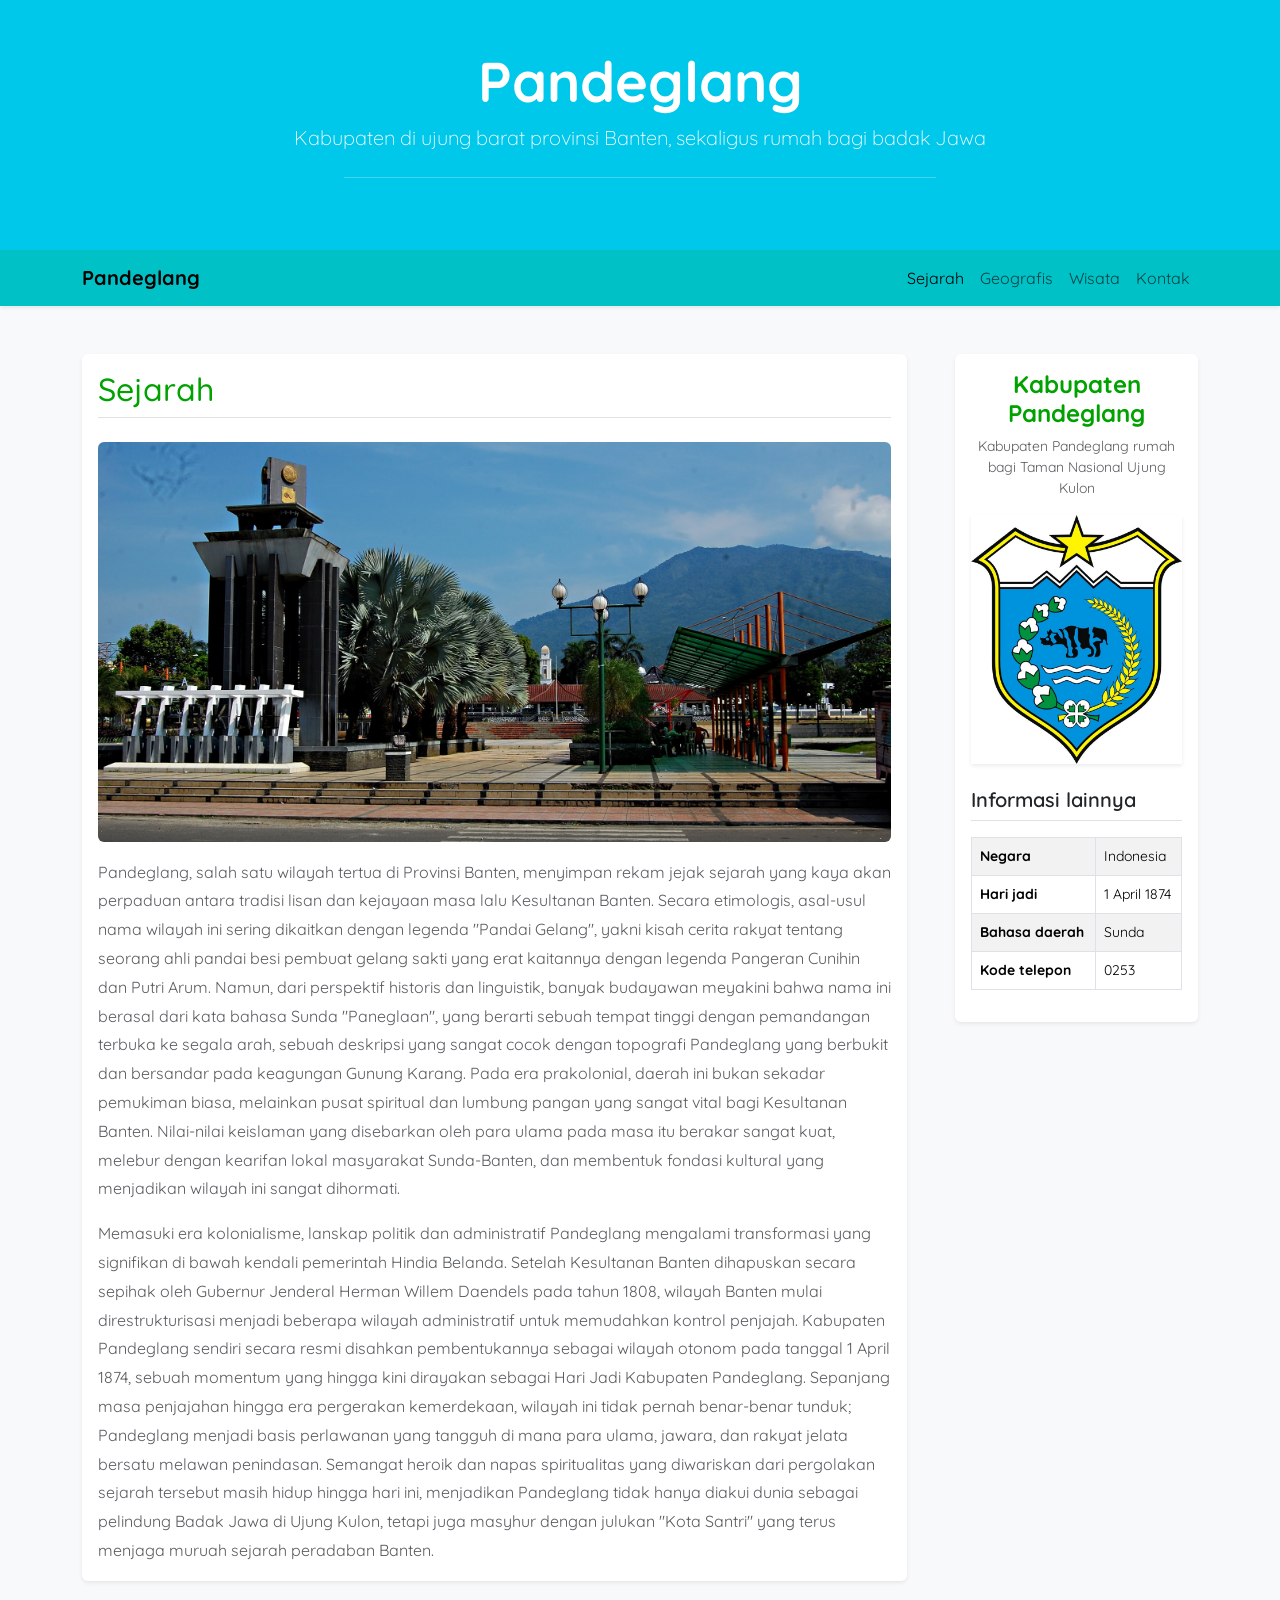
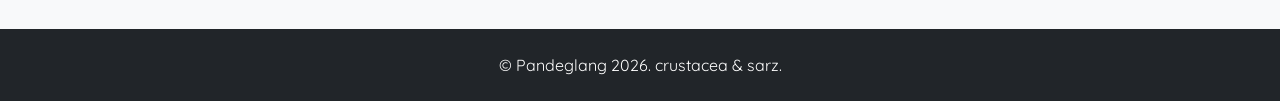
<file: index.html>
<!DOCTYPE html>
<html lang="en">

<head>
  <meta charset="UTF-8">
  <meta name="viewport" content="width=device-width, initial-scale=1.0">
  <title>Sejarah Pandeglang</title>

  <!-- <link rel="stylesheet" href="style.css"> -->

  <link rel="preconnect" href="https://fonts.googleapis.com">
  <link rel="preconnect" href="https://fonts.gstatic.com" crossorigin>
  <link href="https://fonts.googleapis.com/css2?family=Quicksand:wght@300..700&display=swap" rel="stylesheet">
  <link href="https://cdn.jsdelivr.net/npm/bootstrap@5.3.8/dist/css/bootstrap.min.css" rel="stylesheet"
    integrity="sha384-sRIl4kxILFvY47J16cr9ZwB07vP4J8+LH7qKQnuqkuIAvNWLzeN8tE5YBujZqJLB" crossorigin="anonymous">

  <style>
    body {
      font-family: 'Quicksand', sans-serif;
    }
    h2, h3 {color:#00a200 !important;
    }
  </style>
</head>

<body class="bg-light">
  <!-- Header / Jumbotron -->
  <header>
    <div class="container-fluid text-white p-5 text-center shadow-sm" style="background-color: #00c8eb;">
      <h1 class="display-4 fw-bold">Pandeglang</h1>
      <p class="lead">Kabupaten di ujung barat provinsi Banten, sekaligus rumah bagi badak Jawa</p>
      <hr class="my-4 text-white w-50 mx-auto">
    </div>
  </header>

  <!-- Navigasi -->
  <nav class="navbar navbar-expand-lg navbar-light shadow-sm sticky-top" style="background-color: #00c2c6;">
    <div class="container">
      <a class="navbar-brand fw-bold" href="#">Pandeglang</a>
      <button class="navbar-toggler" type="button" data-bs-toggle="collapse" data-bs-target="#navbarNavAltMarkup"
        aria-controls="navbarNavAltMarkup" aria-expanded="false" aria-label="Toggle navigation">
        <span class="navbar-toggler-icon"></span>
      </button>
      <div class="collapse navbar-collapse" id="navbarNavAltMarkup">
        <div class="navbar-nav ms-auto">
          <a class="nav-link active" aria-current="page" href="#">Sejarah</a>
          <a class="nav-link" href="geografis.html">Geografis</a>
          <a class="nav-link" href="wisata.html">Wisata</a>
          <a class="nav-link" href="https://github.com/martin0102-jpg/PEM-WEB">Kontak</a>
        </div>
      </div>
    </div>
  </nav>

  <!-- Main Content dengan Sistem Grid Bootstrap -->
  <main class="container my-5">
    <div class="row g-5">

      <!-- Konten Utama (Kiri pada layar besar) -->
      <div class="col-lg-9" id="content">
        <article id="sejarah" class="card shadow-sm border-0 h-100">
          <div class="card-body">
            <h2 class="card-title mb-4 border-bottom pb-2">Sejarah</h2>
            <!-- img-fluid agar gambar responsif -->
            <img src="Assets/Panorama-Gunung-Karang-M.-Kholid.jpg" alt="gambar sejarah"
              class="feature-image img-fluid rounded mb-3 w-100" style="max-height: 400px; object-fit: cover;">
            <p class="card-text text-muted" style="line-height: 1.8;">
              Pandeglang, salah satu wilayah tertua di Provinsi Banten, menyimpan rekam jejak sejarah yang kaya akan
              perpaduan antara tradisi lisan dan kejayaan masa lalu Kesultanan Banten. Secara etimologis, asal-usul
              nama wilayah ini sering dikaitkan dengan legenda "Pandai Gelang", yakni kisah cerita rakyat tentang
              seorang ahli pandai besi pembuat gelang sakti yang erat kaitannya dengan legenda Pangeran Cunihin dan
              Putri Arum. Namun, dari perspektif historis dan linguistik, banyak budayawan meyakini bahwa nama ini
              berasal dari kata bahasa Sunda "Paneglaan", yang berarti sebuah tempat tinggi dengan pemandangan terbuka
              ke segala arah, sebuah deskripsi yang sangat cocok dengan topografi Pandeglang yang berbukit dan
              bersandar pada keagungan Gunung Karang. Pada era prakolonial, daerah ini bukan sekadar pemukiman biasa,
              melainkan pusat spiritual dan lumbung pangan yang sangat vital bagi Kesultanan Banten. Nilai-nilai
              keislaman yang disebarkan oleh para ulama pada masa itu berakar sangat kuat, melebur dengan kearifan
              lokal masyarakat Sunda-Banten, dan membentuk fondasi kultural yang menjadikan wilayah ini sangat
              dihormati.</p>

            <p class="card-text text-muted" style="line-height: 1.8;">
              Memasuki era kolonialisme, lanskap politik dan administratif Pandeglang mengalami transformasi yang
              signifikan di bawah kendali pemerintah Hindia Belanda. Setelah Kesultanan Banten dihapuskan secara
              sepihak oleh Gubernur Jenderal Herman Willem Daendels pada tahun 1808, wilayah Banten mulai
              direstrukturisasi menjadi beberapa wilayah administratif untuk memudahkan kontrol penjajah. Kabupaten
              Pandeglang sendiri secara resmi disahkan pembentukannya sebagai wilayah otonom pada tanggal 1 April
              1874, sebuah momentum yang hingga kini dirayakan sebagai Hari Jadi Kabupaten Pandeglang. Sepanjang masa
              penjajahan hingga era pergerakan kemerdekaan, wilayah ini tidak pernah benar-benar tunduk; Pandeglang
              menjadi basis perlawanan yang tangguh di mana para ulama, jawara, dan rakyat jelata bersatu melawan
              penindasan. Semangat heroik dan napas spiritualitas yang diwariskan dari pergolakan sejarah tersebut
              masih hidup hingga hari ini, menjadikan Pandeglang tidak hanya diakui dunia sebagai pelindung Badak Jawa
              di Ujung Kulon, tetapi juga masyhur dengan julukan "Kota Santri" yang terus menjaga muruah sejarah
              peradaban Banten.
            </p>
          </div>
        </article>
      </div>

      <!-- ASIDE -->
      <aside class="col-lg-3">
        <article class="profile card shadow-sm border-0">
          <div class="card-body text-center">
            <header class="mb-4">
              <h3 class="card-title h4 fw-bold">Kabupaten Pandeglang</h3>
              <p class="card-text text-muted small">Kabupaten Pandeglang rumah bagi Taman Nasional Ujung Kulon</p>
              <figure class="mt-3">
                <img class="gambar-profile img-fluid shadow-sm" src="Assets/11_ Pandeglang.jpg" alt="Logo Pandeglang"
                  style="width: 150; height: auto;">
              </figure>
            </header>

            <section class="text-start">
              <h4 class="h5 mb-3 fw-semibold border-bottom pb-2">Informasi lainnya</h4>
              <!-- Menggunakan Bootstrap Table -->
              <table class="table table-striped table-hover table-bordered small">
                <tbody>
                  <tr>
                    <th scope="row">Negara</th>
                    <td>Indonesia</td>
                  </tr>
                  <tr>
                    <th scope="row">Hari jadi</th>
                    <td>1 April 1874</td>
                  </tr>
                  <tr>
                    <th scope="row">Bahasa daerah</th>
                    <td>Sunda</td>
                  </tr>
                  <tr>
                    <th scope="row">Kode telepon</th>
                    <td>0253</td>
                  </tr>
                </tbody>
              </table>
            </section>
          </div>
        </article>
      </aside>
    </div>
  </main>

  <!-- Footer -->
  <footer class="bg-dark text-white text-center py-4 mt-auto">
    <div class="container-fluid">
      <p class="mb-0">&copy; Pandeglang 2026. crustacea & sarz.</p>
    </div>
  </footer>
</body>

<script src="https://cdn.jsdelivr.net/npm/bootstrap@5.3.8/dist/js/bootstrap.bundle.min.js"
  integrity="sha384-FKyoEForCGlyvwx9Hj09JcYn3nv7wiPVlz7YYwJrWVcXK/BmnVDxM+D2scQbITxI" crossorigin="anonymous"></script>

</html>
</file>
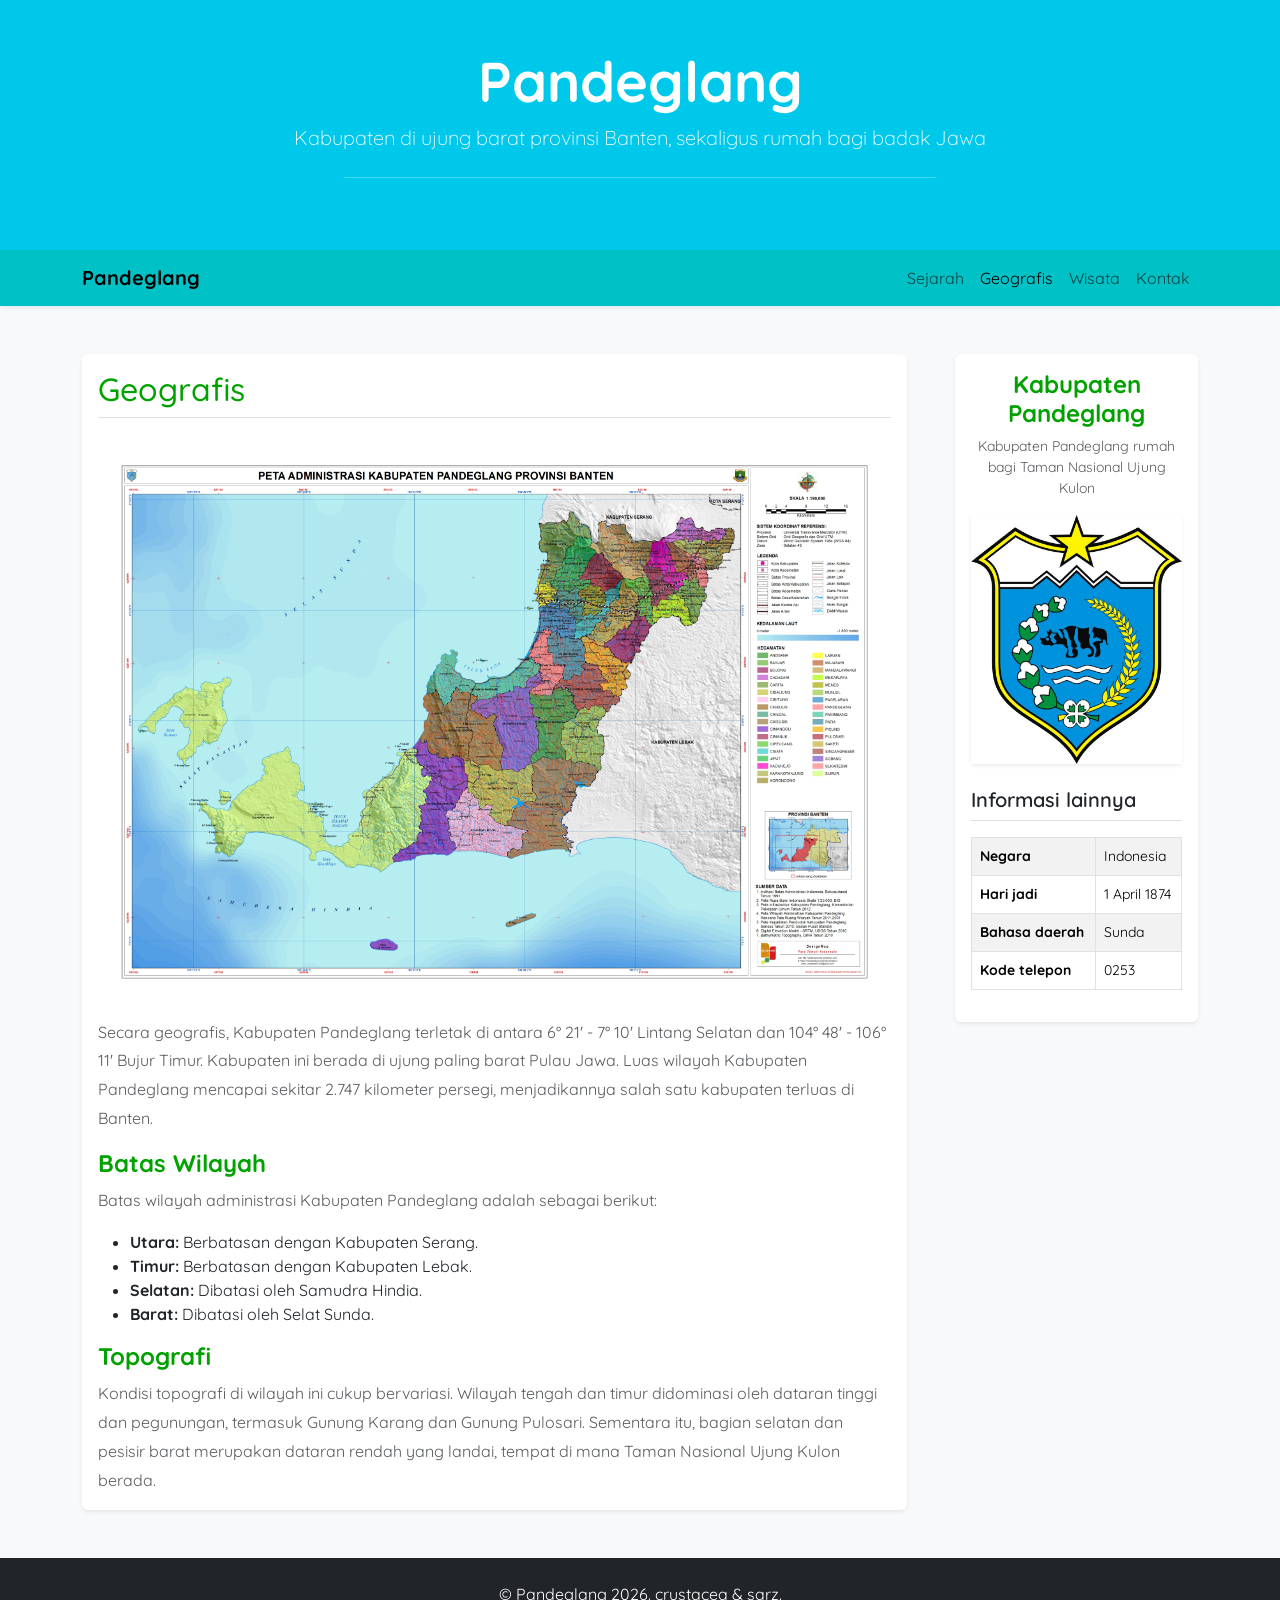
<file: geografis.html>
<!DOCTYPE html>
<html lang="en">

<head>
  <meta charset="UTF-8">
  <meta name="viewport" content="width=device-width, initial-scale=1.0">
  <title>Geografis Pandeglang</title>

  <!-- <link rel="stylesheet" href="style.css"> -->

  <link rel="preconnect" href="https://fonts.googleapis.com">
  <link rel="preconnect" href="https://fonts.gstatic.com" crossorigin>
  <link href="https://fonts.googleapis.com/css2?family=Quicksand:wght@300..700&display=swap" rel="stylesheet">
  <link href="https://cdn.jsdelivr.net/npm/bootstrap@5.3.8/dist/css/bootstrap.min.css" rel="stylesheet"
    integrity="sha384-sRIl4kxILFvY47J16cr9ZwB07vP4J8+LH7qKQnuqkuIAvNWLzeN8tE5YBujZqJLB" crossorigin="anonymous">

  <style>
    body {
      font-family: 'Quicksand', sans-serif;
    }
    h2, h3 {color:#00a200 !important;
    }
  </style>
</head>

<body class="bg-light">
  <!-- Header / Jumbotron -->
  <header>
    <div class="container-fluid text-white p-5 text-center shadow-sm" style="background-color: #00c8eb;">
      <h1 class="display-4 fw-bold">Pandeglang</h1>
      <p class="lead">Kabupaten di ujung barat provinsi Banten, sekaligus rumah bagi badak Jawa</p>
      <hr class="my-4 text-white w-50 mx-auto">
    </div>
  </header>

  <!-- Navigasi -->
  <nav class="navbar navbar-expand-lg navbar-light shadow-sm sticky-top" style="background-color: #00c2c6;">
    <div class="container">
      <a class="navbar-brand fw-bold" href="#">Pandeglang</a>
      <button class="navbar-toggler" type="button" data-bs-toggle="collapse" data-bs-target="#navbarNavAltMarkup"
        aria-controls="navbarNavAltMarkup" aria-expanded="false" aria-label="Toggle navigation">
        <span class="navbar-toggler-icon"></span>
      </button>
      <div class="collapse navbar-collapse" id="navbarNavAltMarkup">
        <div class="navbar-nav ms-auto">
          <a class="nav-link" href="index.html">Sejarah</a>
          <a class="nav-link active" aria-current="page" href="geografis.html">Geografis</a>
          <a class="nav-link" href="wisata.html">Wisata</a>
          <a class="nav-link" href="https://github.com/martin0102-jpg/PEM-WEB">Kontak</a>
        </div>
      </div>
    </div>
  </nav>

  <main>

    <!-- Main Content dengan Sistem Grid Bootstrap -->
    <main class="container my-5">
      <div class="row g-5">

        <!-- Konten Utama (Kiri pada layar besar) -->
        <div class="col-lg-9" id="content">
          <article id="sejarah" class="card shadow-sm border-0 h-100">
            <div class="card-body">
              <h2 class="card-title mb-4 border-bottom pb-2">Geografis</h2>
              <!-- img-fluid agar gambar responsif -->
              <img src="Assets/administrasi-pandeglang-a1.jpg" alt="Peta Administrasi Kabupaten Pandeglang"
                class="feature-image img-fluid rounded mb-3 w-100" style="max-height: 800px; object-fit: cover;">
              <p class="card-text text-muted" style="line-height: 1.8;">
                Secara geografis, Kabupaten Pandeglang terletak di antara 6° 21' - 7° 10' Lintang Selatan dan 104° 48' -
                106° 11' Bujur Timur. Kabupaten ini berada di ujung paling barat Pulau Jawa. Luas wilayah Kabupaten
                Pandeglang mencapai sekitar 2.747 kilometer persegi, menjadikannya salah satu kabupaten terluas di
                Banten.
              </p>

              <section>
                <h3 class="card-title h4 fw-bold">Batas Wilayah</h3>
                <p class="card-text text-muted" style="line-height: 1.8;">Batas wilayah administrasi Kabupaten
                  Pandeglang adalah sebagai berikut:</p>
                <ul>
                  <li><strong>Utara:</strong> Berbatasan dengan Kabupaten Serang.</li>
                  <li><strong>Timur:</strong> Berbatasan dengan Kabupaten Lebak.</li>
                  <li><strong>Selatan:</strong> Dibatasi oleh Samudra Hindia.</li>
                  <li><strong>Barat:</strong> Dibatasi oleh Selat Sunda.</li>
                </ul>
              </section>

              <section>
                <h3 class="card-title h4 fw-bold">Topografi</h3>
                <p class="card-text text-muted" style="line-height: 1.8;">
                  Kondisi topografi di wilayah ini cukup bervariasi. Wilayah tengah dan timur didominasi oleh dataran
                  tinggi dan pegunungan, termasuk Gunung Karang dan Gunung Pulosari. Sementara itu, bagian selatan dan
                  pesisir barat merupakan dataran rendah yang landai, tempat di mana Taman Nasional Ujung Kulon berada.
                </p>
              </section>

            </div>
          </article>
        </div>

        <!-- ASIDE -->
        <aside class="col-lg-3">
          <article class="profile card shadow-sm border-0">
            <div class="card-body text-center">
              <header class="mb-4">
                <h3 class="card-title h4 fw-bold">Kabupaten Pandeglang</h3>
                <p class="card-text text-muted small">Kabupaten Pandeglang rumah bagi Taman Nasional Ujung Kulon</p>
                <figure class="mt-3">
                  <img class="gambar-profile img-fluid shadow-sm" src="Assets/11_ Pandeglang.jpg" alt="Ujung Kulon"
                    style="width: 150; height: auto;">
                </figure>
              </header>

              <section class="text-start">
                <h4 class="h5 mb-3 fw-semibold border-bottom pb-2">Informasi lainnya</h4>
                <!-- Menggunakan Bootstrap Table -->
                <table class="table table-striped table-hover table-bordered small">
                  <tbody>
                    <tr>
                      <th scope="row">Negara</th>
                      <td>Indonesia</td>
                    </tr>
                    <tr>
                      <th scope="row">Hari jadi</th>
                      <td>1 April 1874</td>
                    </tr>
                    <tr>
                      <th scope="row">Bahasa daerah</th>
                      <td>Sunda</td>
                    </tr>
                    <tr>
                      <th scope="row">Kode telepon</th>
                      <td>0253</td>
                    </tr>
                  </tbody>
                </table>
              </section>
            </div>
          </article>
        </aside>
      </div>
    </main>
  </main>

  <!-- Footer -->
  <footer class="bg-dark text-white text-center py-4 mt-auto">
    <div class="container-fluid">
      <p class="mb-0">&copy; Pandeglang 2026. crustacea & sarz.</p>
    </div>
  </footer>
</body>

<script src="https://cdn.jsdelivr.net/npm/bootstrap@5.3.8/dist/js/bootstrap.bundle.min.js"
  integrity="sha384-FKyoEForCGlyvwx9Hj09JcYn3nv7wiPVlz7YYwJrWVcXK/BmnVDxM+D2scQbITxI" crossorigin="anonymous"></script>

</html>
</file>
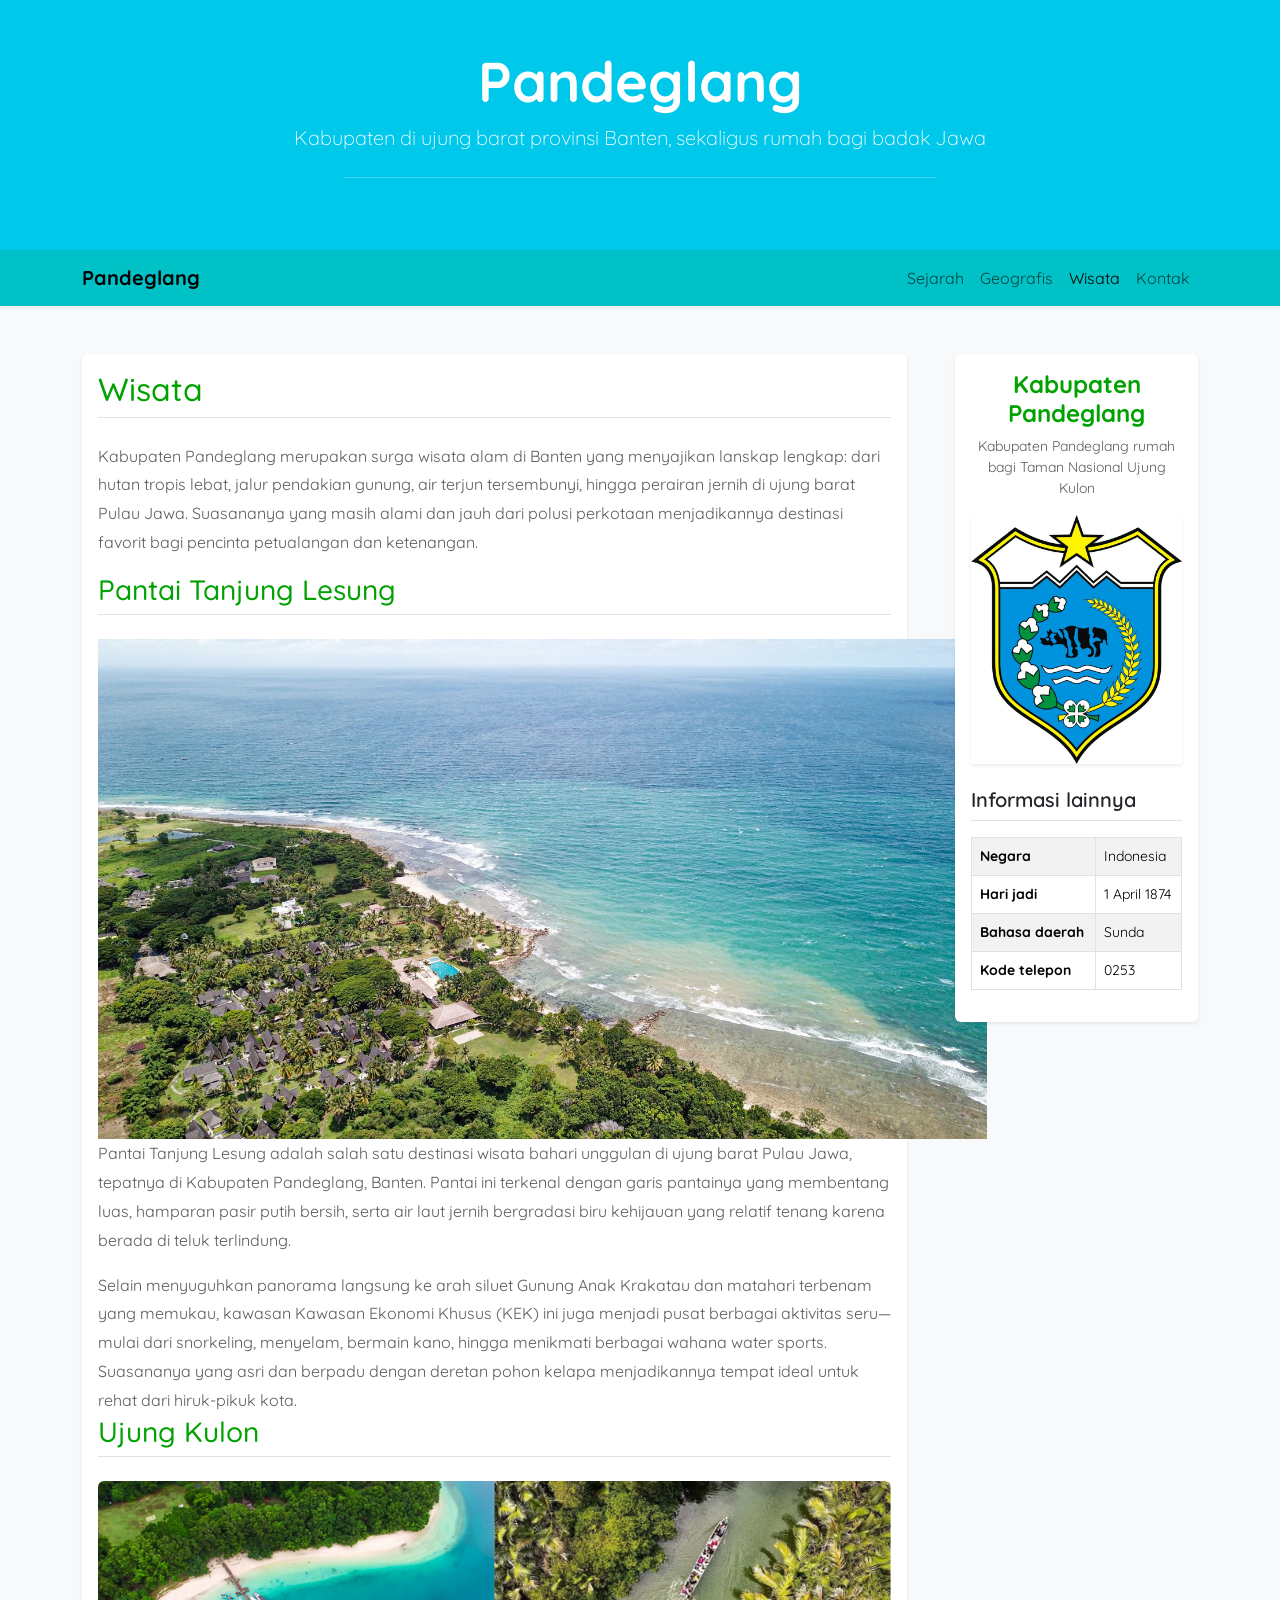
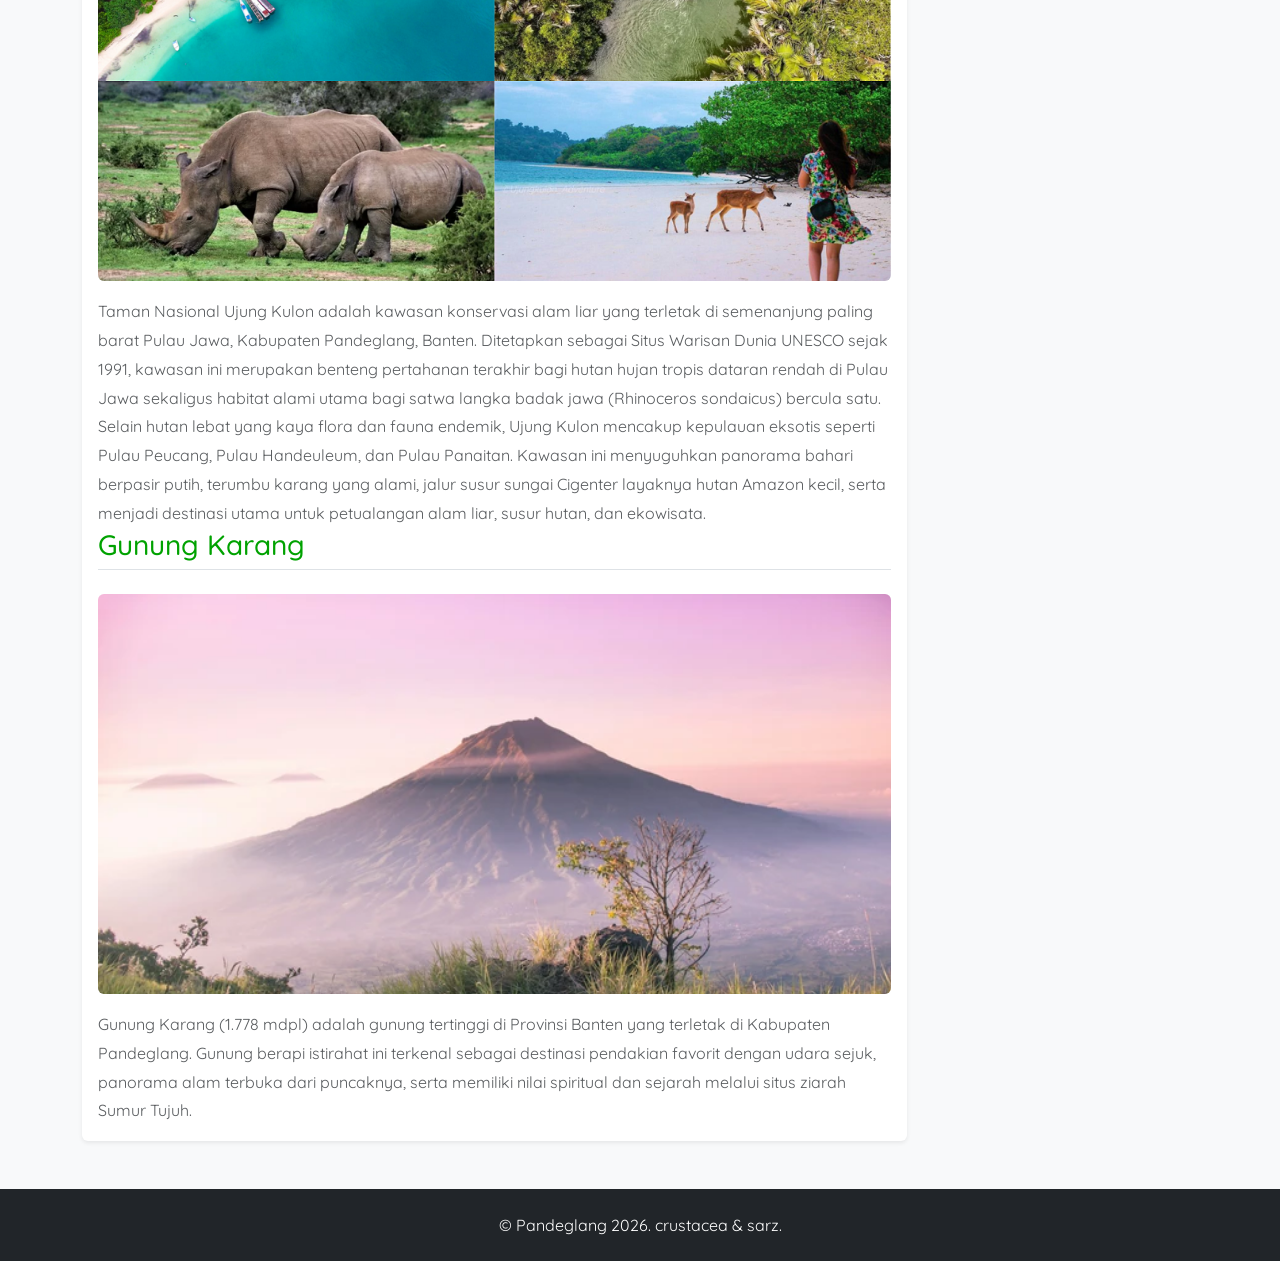
<file: wisata.html>
<!DOCTYPE html>
<html lang="en">

<head>
  <meta charset="UTF-8">
  <meta name="viewport" content="width=device-width, initial-scale=1.0">
  <title>Wisata Pandeglang</title>

  <!-- <link rel="stylesheet" href="style.css"> -->

  <link rel="preconnect" href="https://fonts.googleapis.com">
  <link rel="preconnect" href="https://fonts.gstatic.com" crossorigin>
  <link href="https://fonts.googleapis.com/css2?family=Quicksand:wght@300..700&display=swap" rel="stylesheet">
  <link href="https://cdn.jsdelivr.net/npm/bootstrap@5.3.8/dist/css/bootstrap.min.css" rel="stylesheet"
    integrity="sha384-sRIl4kxILFvY47J16cr9ZwB07vP4J8+LH7qKQnuqkuIAvNWLzeN8tE5YBujZqJLB" crossorigin="anonymous">

  <style>
    body {
      font-family: 'Quicksand', sans-serif;
    }
    h2, h3 {color:#00a200 !important;
    }
  </style>
</head>

<body class="bg-light">
  <!-- Header / Jumbotron -->
  <header>
    <div class="container-fluid text-white p-5 text-center shadow-sm" style="background-color: #00c8eb;">
      <h1 class="display-4 fw-bold">Pandeglang</h1>
      <p class="lead">Kabupaten di ujung barat provinsi Banten, sekaligus rumah bagi badak Jawa</p>
      <hr class="my-4 text-white w-50 mx-auto">
    </div>
  </header>

  <!-- Navigasi -->
  <nav class="navbar navbar-expand-lg navbar-light shadow-sm sticky-top" style="background-color: #00c2c6;">
    <div class="container">
      <a class="navbar-brand fw-bold" href="#">Pandeglang</a>
      <button class="navbar-toggler" type="button" data-bs-toggle="collapse" data-bs-target="#navbarNavAltMarkup"
        aria-controls="navbarNavAltMarkup" aria-expanded="false" aria-label="Toggle navigation">
        <span class="navbar-toggler-icon"></span>
      </button>
      <div class="collapse navbar-collapse" id="navbarNavAltMarkup">
        <div class="navbar-nav ms-auto">
          <a class="nav-link" href="index.html">Sejarah</a>
          <a class="nav-link" href="geografis.html">Geografis</a>
          <a class="nav-link active" aria-current="page" href="wisata.html">Wisata</a>
          <a class="nav-link" href="https://github.com/martin0102-jpg/PEM-WEB">Kontak</a>
        </div>
      </div>
    </div>
  </nav>

  <main>

    <!-- Main Content dengan Sistem Grid Bootstrap -->
    <main class="container my-5">
      <div class="row g-5">

        <!-- Konten Utama (Kiri pada layar besar) -->
        <div class="col-lg-9" id="content">
          <article id="wisata" class="card shadow-sm border-0 h-100">
            <div class="card-body">
              <h2 class="card-title mb-4 border-bottom pb-2">Wisata</h2>

              <p class="card-text text-muted" style="line-height: 1.8;">
                Kabupaten Pandeglang merupakan surga wisata alam di Banten yang menyajikan lanskap lengkap: dari hutan
                tropis lebat, jalur pendakian gunung, air terjun tersembunyi, hingga perairan jernih di ujung barat
                Pulau Jawa.
                Suasananya yang masih alami dan jauh dari polusi perkotaan menjadikannya destinasi favorit bagi pencinta
                petualangan dan ketenangan.
              </p>


              <section>
                <h3 class="card-title mb-4 border-bottom pb-2">Pantai Tanjung Lesung</h3>
                <img src="Assets/tanjung-lesung-bird-view-1536x864.jpg" alt="Pantai Tanjung Lesung"
                  class="feature-image" class="feature-image img-fluid rounded mb-3 w-100"
                  style="max-height: 500px; object-fit: cover;">
                <p class="card-text text-muted" style="line-height: 1.8;">
                  Pantai Tanjung Lesung adalah salah satu
                  destinasi wisata bahari unggulan di ujung barat Pulau Jawa,
                  tepatnya
                  di Kabupaten Pandeglang, Banten. Pantai ini terkenal dengan garis pantainya yang membentang luas,
                  hamparan
                  pasir putih bersih, serta air laut jernih bergradasi biru kehijauan yang relatif tenang karena berada
                  di teluk
                  terlindung.
                </p>

                <p class="card-text text-muted" style="line-height: 1.8;">
                  Selain menyuguhkan panorama langsung ke arah siluet Gunung Anak Krakatau dan matahari terbenam yang
                  memukau,
                  kawasan Kawasan Ekonomi Khusus (KEK) ini juga menjadi pusat berbagai aktivitas seru—mulai dari
                  snorkeling,
                  menyelam, bermain kano, hingga menikmati berbagai wahana water sports. Suasananya yang asri dan
                  berpadu dengan
                  deretan pohon kelapa menjadikannya tempat ideal untuk rehat dari hiruk-pikuk kota.
                </p>
              </section>

              <section>
                <h3 class="card-title mb-4 border-bottom pb-2">Ujung Kulon</h3>
                <img src="Assets/89fe219339b5c54d01a312159aa237a5.png" alt="Ujung Kulon"
                  class="feature-image img-fluid rounded mb-3 w-100" style="max-height: 400px; object-fit: cover;">
                <p class="card-text text-muted" style="line-height: 1.8;">
                  Taman Nasional Ujung Kulon adalah kawasan konservasi alam liar yang terletak di semenanjung paling
                  barat
                  Pulau Jawa, Kabupaten Pandeglang, Banten. Ditetapkan sebagai Situs Warisan Dunia UNESCO sejak 1991,
                  kawasan
                  ini merupakan benteng pertahanan terakhir bagi hutan hujan tropis dataran rendah di Pulau Jawa
                  sekaligus
                  habitat alami utama bagi satwa langka badak jawa (Rhinoceros sondaicus) bercula satu.

                  Selain hutan lebat yang kaya flora dan fauna endemik, Ujung Kulon mencakup kepulauan eksotis seperti
                  Pulau
                  Peucang, Pulau Handeuleum, dan Pulau Panaitan. Kawasan ini menyuguhkan panorama bahari berpasir putih,
                  terumbu
                  karang yang alami, jalur susur sungai Cigenter layaknya hutan Amazon kecil, serta menjadi destinasi
                  utama
                  untuk petualangan alam liar, susur hutan, dan ekowisata.</p>
              </section>

              <section>
                <h3 class=" card-title mb-4 border-bottom pb-2">Gunung Karang</h3>
                <img src="Assets/01jszpgvxvcp0vecsebbkg7n0t.webp" alt="Gunung Karang"
                  class="feature-image img-fluid rounded mb-3 w-100" style="max-height: 400px; object-fit: cover;">
                <p class="card-text text-muted" style="line-height: 1.8;">
                  Gunung Karang (1.778 mdpl) adalah gunung tertinggi di Provinsi Banten yang terletak di Kabupaten
                  Pandeglang.
                  Gunung berapi istirahat ini terkenal sebagai destinasi pendakian favorit dengan udara sejuk, panorama
                  alam
                  terbuka dari puncaknya, serta memiliki nilai spiritual dan sejarah melalui situs ziarah Sumur Tujuh.
                </p>
              </section>
            </div>
          </article>
        </div>

        <!-- ASIDE -->
        <aside class="col-lg-3">
          <article class="profile card shadow-sm border-0">
            <div class="card-body text-center">
              <header class="mb-4">
                <h3 class="card-title h4 fw-bold">Kabupaten Pandeglang</h3>
                <p class="card-text text-muted small">Kabupaten Pandeglang rumah bagi Taman Nasional Ujung Kulon</p>
                <figure class="mt-3">
                  <img class="gambar-profile img-fluid shadow-sm" src="Assets/11_ Pandeglang.jpg" alt="Ujung Kulon"
                    style="width: 150; height: auto;">
                </figure>
              </header>

              <section class="text-start">
                <h4 class="h5 mb-3 fw-semibold border-bottom pb-2">Informasi lainnya</h4>
                <!-- Menggunakan Bootstrap Table -->
                <table class="table table-striped table-hover table-bordered small">
                  <tbody>
                    <tr>
                      <th scope="row">Negara</th>
                      <td>Indonesia</td>
                    </tr>
                    <tr>
                      <th scope="row">Hari jadi</th>
                      <td>1 April 1874</td>
                    </tr>
                    <tr>
                      <th scope="row">Bahasa daerah</th>
                      <td>Sunda</td>
                    </tr>
                    <tr>
                      <th scope="row">Kode telepon</th>
                      <td>0253</td>
                    </tr>
                  </tbody>
                </table>
              </section>
            </div>
          </article>
        </aside>
      </div>
    </main>
  </main>

  <!-- Footer -->
  <footer class="bg-dark text-white text-center py-4 mt-auto">
    <div class="container-fluid">
      <p class="mb-0">&copy; Pandeglang 2026. crustacea & sarz.</p>
    </div>
  </footer>
</body>

<script src="https://cdn.jsdelivr.net/npm/bootstrap@5.3.8/dist/js/bootstrap.bundle.min.js"
  integrity="sha384-FKyoEForCGlyvwx9Hj09JcYn3nv7wiPVlz7YYwJrWVcXK/BmnVDxM+D2scQbITxI" crossorigin="anonymous"></script>

</html>
</file>
<file: style.css>
* {
  box-sizing: border-box;
}

body {
  font-family: 'Quicksand', sans-serif;
  margin: 0;
  padding: 0;
}

main {
  padding: 20px;
  display: flex;
  flex-direction: row;
  gap: 20px;
}

h2, h3 {
  color: #00a200;
}

.jumbotron {
  font-size: 20px;
  padding: 60px;
  background-color: #00c8eb;
  text-align: center;
  color: white;
}

nav {
  background-color: #00c2c6;
  padding: 6px;
}

nav a {
  font-size: 18px;
  font-weight: 400;
  text-decoration: none;
  color: #fff;
}

nav a:hover {
  font-weight: bold;
  color: black;
}

nav li {
  display: inline;
  list-style-type: none;
  margin-right: 20px;
}

.card {
  box-shadow: 0 8px 10px 0 rgba(0, 0, 0, 0.2);
  border-radius: 8px;
  margin-top: 20px;
  padding: 20px;
}

.feature-image {
  width: 100%;
  object-fit: cover;
  object-position: center;
}

.profile header {
  text-align: center;
}

.gambar-profile {
  width: 200px;
}

#content {
  flex: 3;
  order: 1;
}

aside {
  flex: 1;
  order: 2;
  padding-left: 0;
}

@media screen and (max-width: 1000px) {
 main {
  flex-direction: column;
  gap: 0;
 }

 #content {
  flex: 1;
  width: 100%;
  order: 1;
 }

  aside {
    flex: 1;
    width: 100%;
    order: 2;
    padding-left: 0;
  }
 
}

#content ul {
  line-height: 1.8;
  color: #333;
}

.profile table {
  width: 100%;
  border-collapse: collapse;
  margin-top: 10px;
}

.profile th, 
.profile td {
  padding: 8px;
  text-align: left;
  border-bottom: 1px solid #ddd;
}

.profile th {
  color: #00a200;
  width: 40%;
}

footer {
  padding: 20px;
  color: aliceblue;
  background-color: #00c2c6;  /* ← ubah dari aqua ke warna yang lebih cocok */
  text-align: center;
  font-weight: bold;
}
</file>
